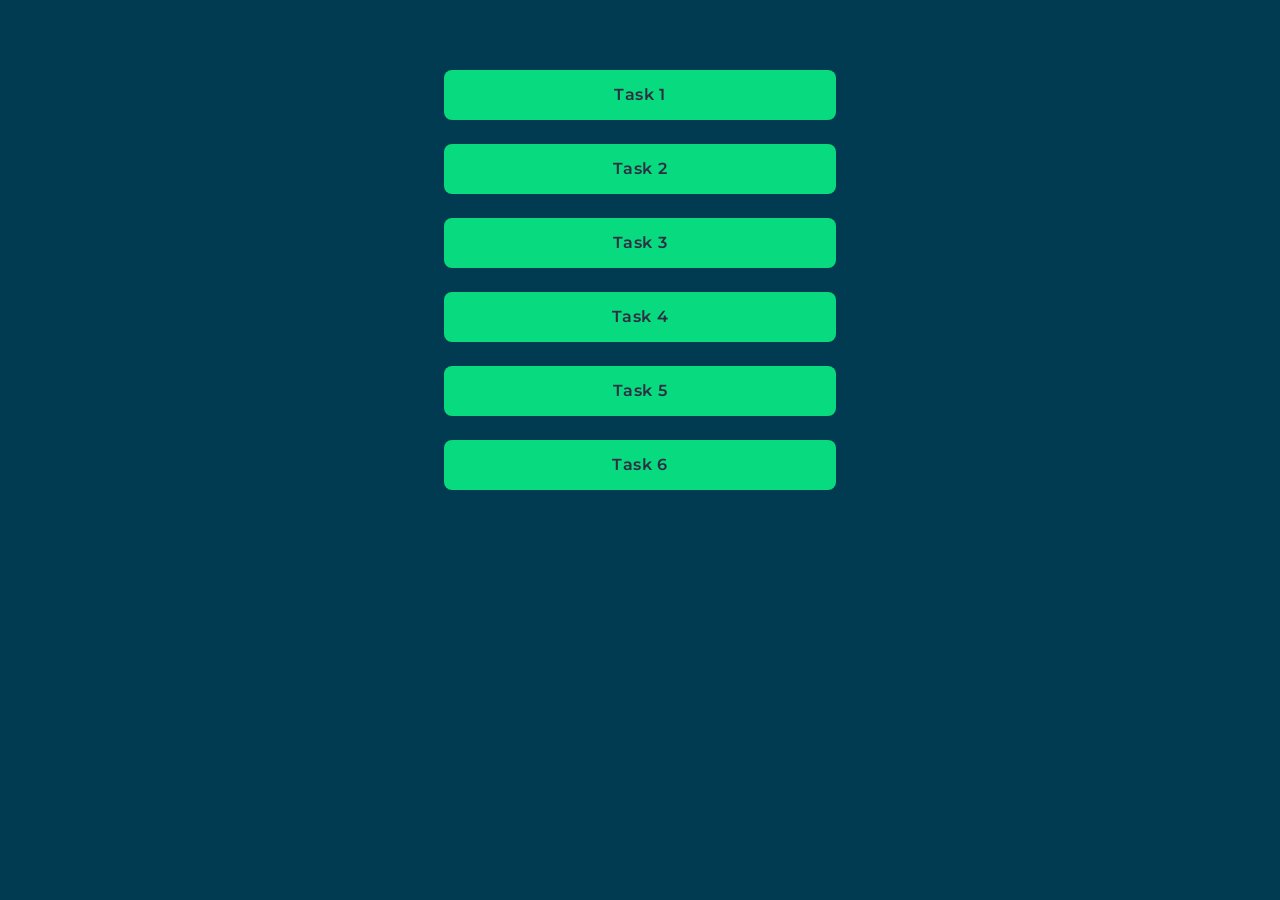
<file: index.html>
<!DOCTYPE html>
<html lang="en">
  <head>
    <meta charset="UTF-8" />
    <meta http-equiv="X-UA-Compatible" content="IE=edge" />
    <meta name="viewport" content="width=device-width, initial-scale=1.0" />
    <title>Homework 7</title>

    <link
      rel="stylesheet"
      href="https://cdnjs.cloudflare.com/ajax/libs/modern-normalize/3.0.0/modern-normalize.min.css"
      integrity="sha512-3axTZ/bKFZH5/qLFTl4U+mDbBDFW+5QO5L7D1HnOhlhJbcNDIVJxoNm6It77g0eUdzfKZlHirayqRC2qJaAOJw=="
      crossorigin="anonymous"
      referrerpolicy="no-referrer"
    />

    <link rel="preconnect" href="https://fonts.googleapis.com" />
    <link rel="preconnect" href="https://fonts.gstatic.com" crossorigin />
    <link
      href="https://fonts.googleapis.com/css2?family=Montserrat:wght@100..900&display=swap"
      rel="stylesheet"
    />

    <link rel="stylesheet" href="./css/common.css" />
  </head>
  <body class="tasks-page">
    <div class="container container-tasks-page">
      <ul>
        <li><a href="./task-1.html">Task 1</a></li>
        <li><a href="./task-2.html">Task 2</a></li>
        <li><a href="./task-3.html">Task 3</a></li>
        <li><a href="./task-4.html">Task 4</a></li>
        <li><a href="./task-5.html">Task 5</a></li>
        <li><a href="./task-6.html">Task 6</a></li>
      </ul>
    </div>
  </body>
</html>
</file>
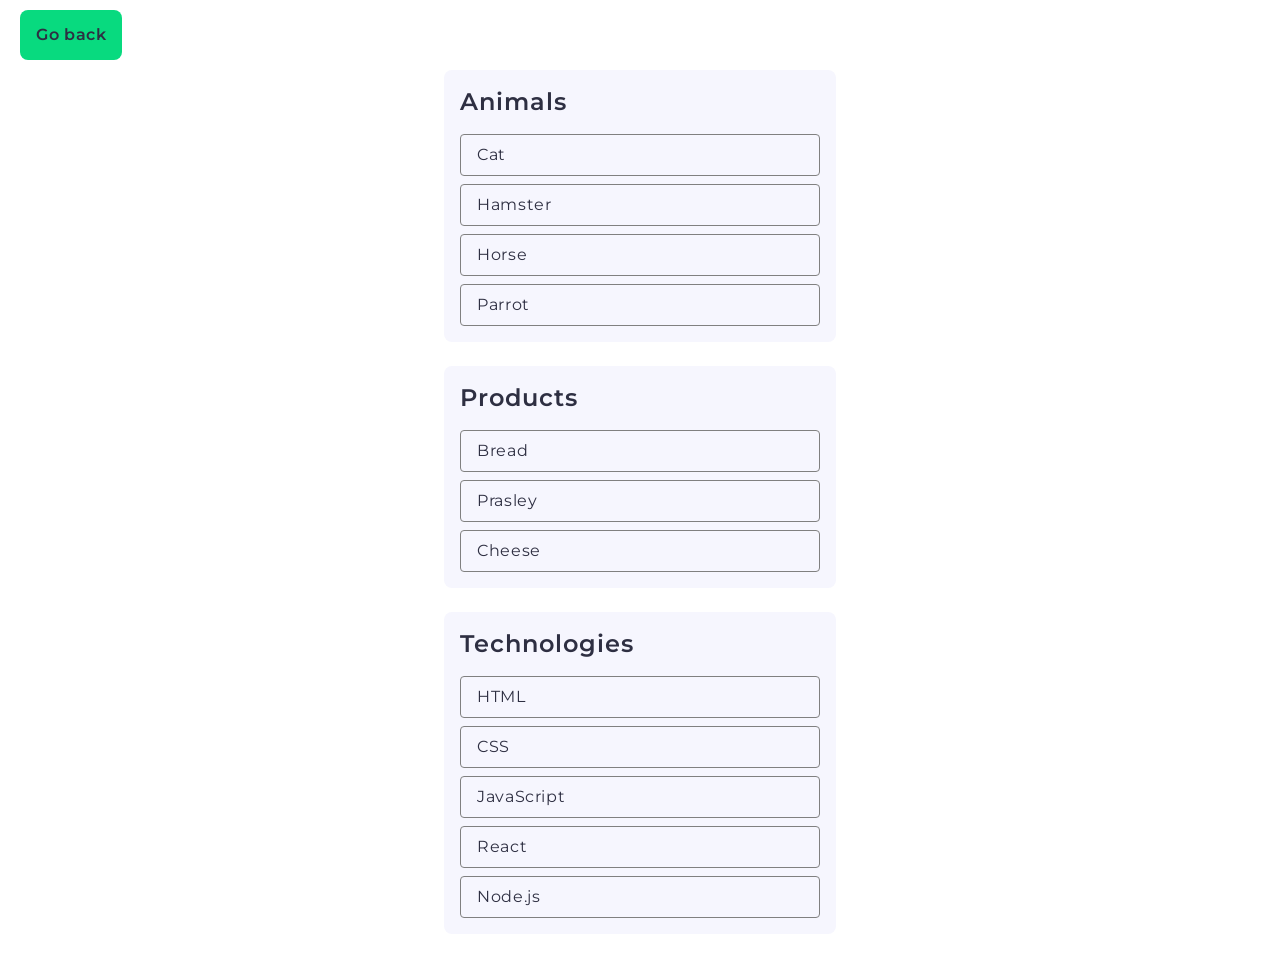
<file: task-1.html>
<!DOCTYPE html>
<html lang="en">
  <head>
    <meta charset="UTF-8" />
    <meta http-equiv="X-UA-Compatible" content="IE=edge" />
    <meta name="viewport" content="width=device-width, initial-scale=1.0" />
    <title>Task 1</title>

    <link
      rel="stylesheet"
      href="https://cdnjs.cloudflare.com/ajax/libs/modern-normalize/3.0.0/modern-normalize.min.css"
      integrity="sha512-3axTZ/bKFZH5/qLFTl4U+mDbBDFW+5QO5L7D1HnOhlhJbcNDIVJxoNm6It77g0eUdzfKZlHirayqRC2qJaAOJw=="
      crossorigin="anonymous"
      referrerpolicy="no-referrer"
    />

    <link rel="preconnect" href="https://fonts.googleapis.com" />
    <link rel="preconnect" href="https://fonts.gstatic.com" crossorigin />
    <link
      href="https://fonts.googleapis.com/css2?family=Montserrat:wght@100..900&display=swap"
      rel="stylesheet"
    />

    <link rel="stylesheet" href="./css/common.css" />
  </head>
  <body>
    <div class="container container-task-one">
      <p><a class="go-back-link" href="./index.html">Go back</a></p>

      <ul id="categories">
        <li class="item">
          <h2>Animals</h2>

          <ul>
            <li>Cat</li>
            <li>Hamster</li>
            <li>Horse</li>
            <li>Parrot</li>
          </ul>
        </li>
        <li class="item">
          <h2>Products</h2>

          <ul>
            <li>Bread</li>
            <li>Prasley</li>
            <li>Cheese</li>
          </ul>
        </li>
        <li class="item">
          <h2>Technologies</h2>

          <ul>
            <li>HTML</li>
            <li>CSS</li>
            <li>JavaScript</li>
            <li>React</li>
            <li>Node.js</li>
          </ul>
        </li>
      </ul>
    </div>

    <script src="./js/task-1.js" type="module"></script>
  </body>
</html>
</file>
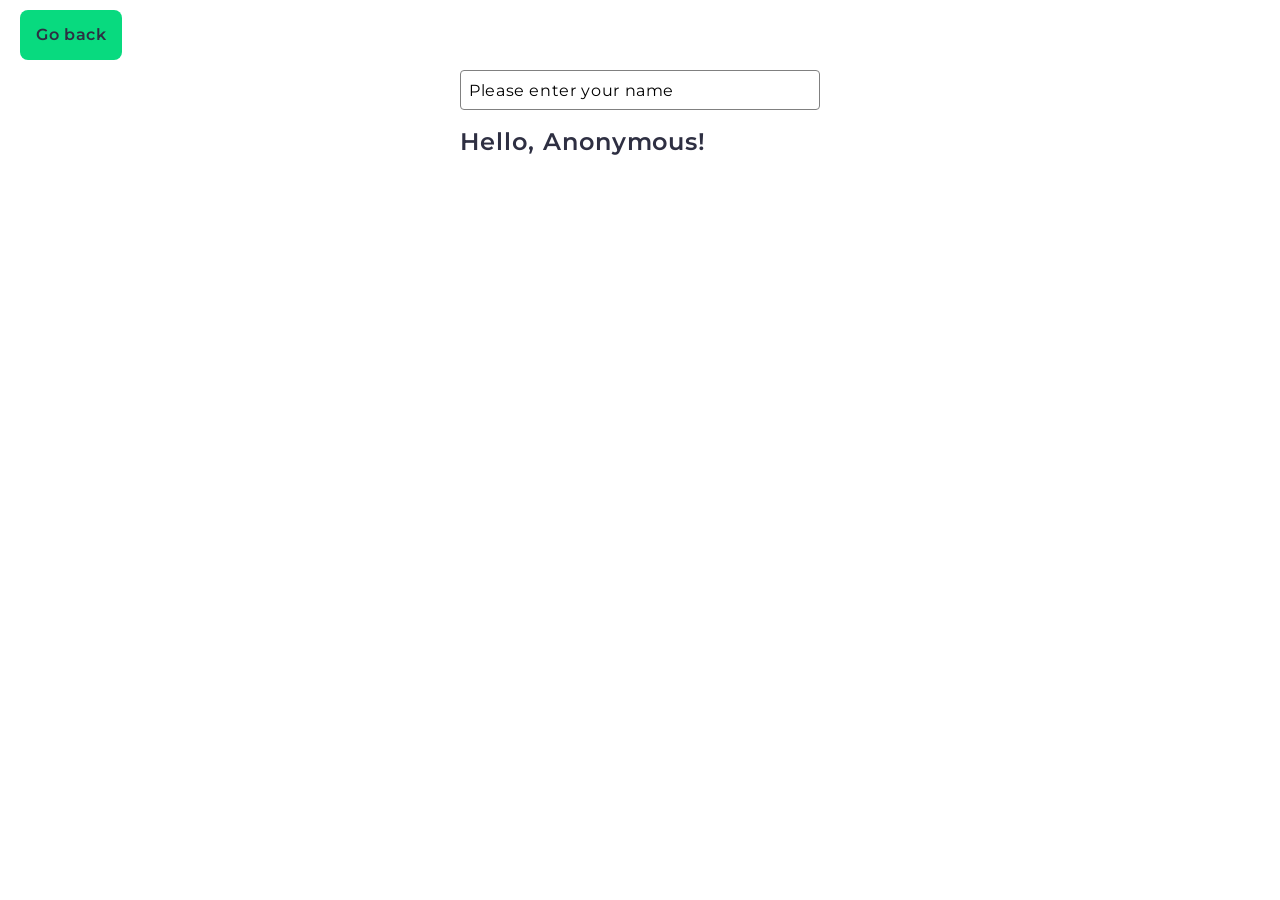
<file: task-3.html>
<!DOCTYPE html>
<html lang="en">
  <head>
    <meta charset="UTF-8" />
    <meta http-equiv="X-UA-Compatible" content="IE=edge" />
    <meta name="viewport" content="width=device-width, initial-scale=1.0" />
    <title>Task 3</title>

    <link
      rel="stylesheet"
      href="https://cdnjs.cloudflare.com/ajax/libs/modern-normalize/3.0.0/modern-normalize.min.css"
      integrity="sha512-3axTZ/bKFZH5/qLFTl4U+mDbBDFW+5QO5L7D1HnOhlhJbcNDIVJxoNm6It77g0eUdzfKZlHirayqRC2qJaAOJw=="
      crossorigin="anonymous"
      referrerpolicy="no-referrer"
    />

    <link rel="preconnect" href="https://fonts.googleapis.com" />
    <link rel="preconnect" href="https://fonts.gstatic.com" crossorigin />
    <link
      href="https://fonts.googleapis.com/css2?family=Montserrat:wght@100..900&display=swap"
      rel="stylesheet"
    />

    <link rel="stylesheet" href="./css/common.css" />
  </head>
  <body>
    <div class="container container-task-three">
      <p><a class="go-back-link" href="./index.html">Go back</a></p>

      <input type="text" id="name-input" placeholder="Please enter your name" />
      <h1>Hello, <span id="name-output">Anonymous</span>!</h1>
    </div>

    <script src="./js/task-3.js" type="module"></script>
  </body>
</html>
</file>
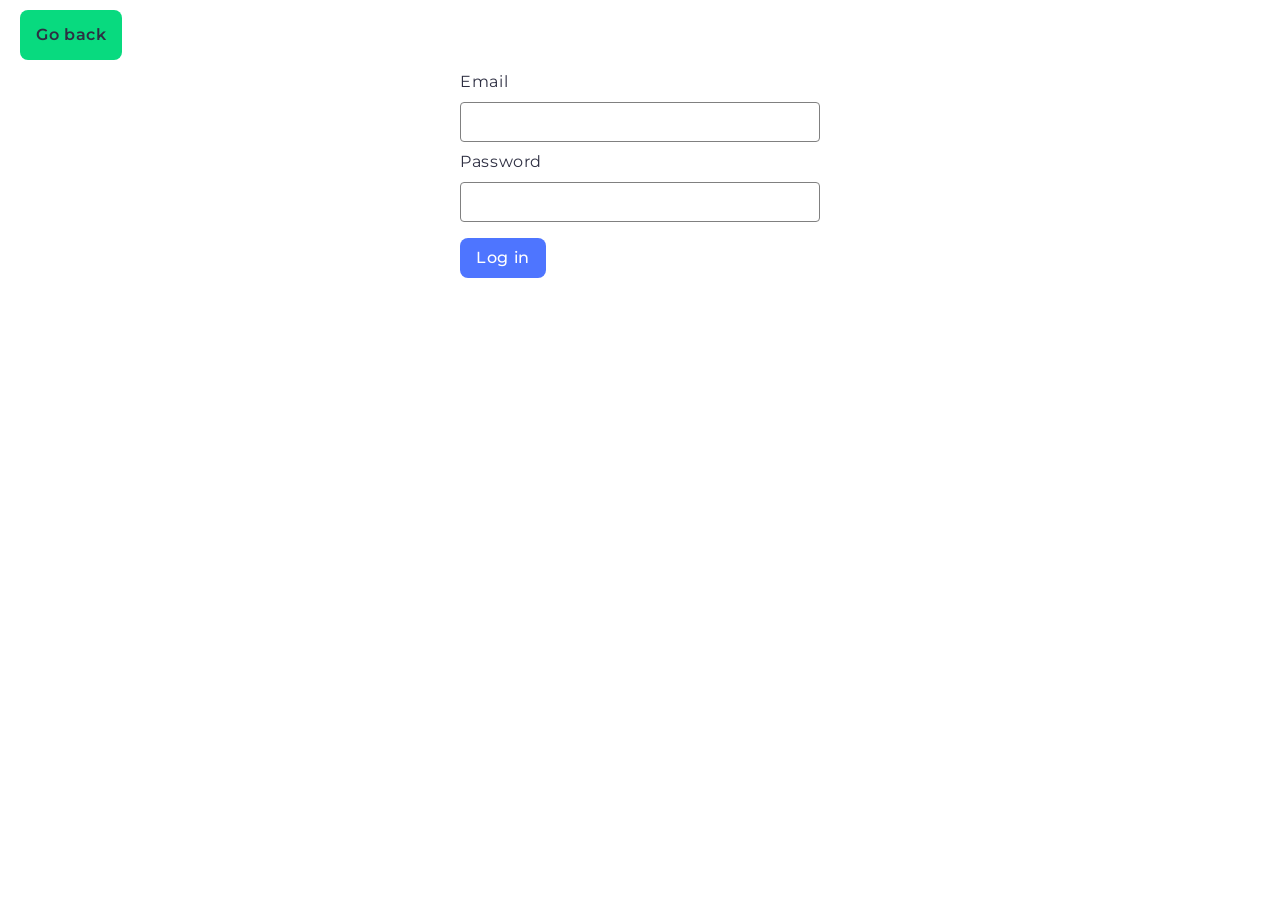
<file: task-4.html>
<!DOCTYPE html>
<html lang="en">
  <head>
    <meta charset="UTF-8" />
    <meta http-equiv="X-UA-Compatible" content="IE=edge" />
    <meta name="viewport" content="width=device-width, initial-scale=1.0" />
    <title>Task 4</title>

    <link
      rel="stylesheet"
      href="https://cdnjs.cloudflare.com/ajax/libs/modern-normalize/3.0.0/modern-normalize.min.css"
      integrity="sha512-3axTZ/bKFZH5/qLFTl4U+mDbBDFW+5QO5L7D1HnOhlhJbcNDIVJxoNm6It77g0eUdzfKZlHirayqRC2qJaAOJw=="
      crossorigin="anonymous"
      referrerpolicy="no-referrer"
    />

    <link rel="preconnect" href="https://fonts.googleapis.com" />
    <link rel="preconnect" href="https://fonts.gstatic.com" crossorigin />
    <link
      href="https://fonts.googleapis.com/css2?family=Montserrat:wght@100..900&display=swap"
      rel="stylesheet"
    />

    <link rel="stylesheet" href="./css/common.css" />
  </head>
  <body>
    <div class="container container-task-four">
      <p><a class="go-back-link" href="./index.html">Go back</a></p>

      <form class="login-form">
        <label>
          Email
          <input type="email" name="email" />
        </label>
        <label>
          Password
          <input type="password" name="password" />
        </label>
        <button type="submit">Log in</button>
      </form>
    </div>

    <script src="./js/task-4.js" type="module"></script>
  </body>
</html>
</file>
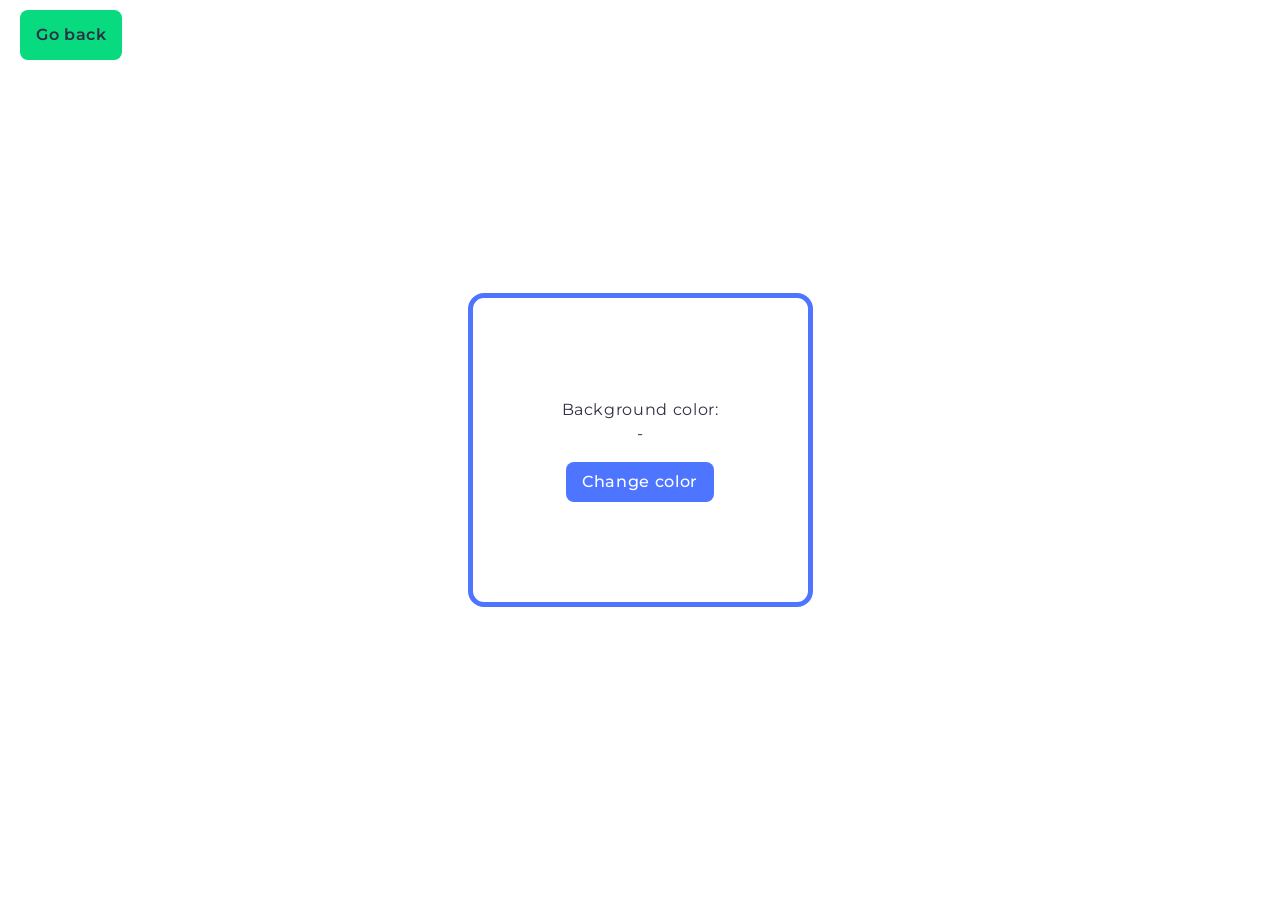
<file: task-5.html>
<!DOCTYPE html>
<html lang="en">
  <head>
    <meta charset="UTF-8" />
    <meta http-equiv="X-UA-Compatible" content="IE=edge" />
    <meta name="viewport" content="width=device-width, initial-scale=1.0" />
    <title>Task 5</title>

    <link
      rel="stylesheet"
      href="https://cdnjs.cloudflare.com/ajax/libs/modern-normalize/3.0.0/modern-normalize.min.css"
      integrity="sha512-3axTZ/bKFZH5/qLFTl4U+mDbBDFW+5QO5L7D1HnOhlhJbcNDIVJxoNm6It77g0eUdzfKZlHirayqRC2qJaAOJw=="
      crossorigin="anonymous"
      referrerpolicy="no-referrer"
    />

    <link rel="preconnect" href="https://fonts.googleapis.com" />
    <link rel="preconnect" href="https://fonts.gstatic.com" crossorigin />
    <link
      href="https://fonts.googleapis.com/css2?family=Montserrat:wght@100..900&display=swap"
      rel="stylesheet"
    />

    <link rel="stylesheet" href="./css/common.css" />
  </head>
  <body>
    <div class="container container-task-five">
      <p><a class="go-back-link" href="./index.html">Go back</a></p>

      <div class="widget">
        <p>Background color: <span class="color">-</span></p>
        <button type="button" class="change-color">Change color</button>
      </div>
    </div>

    <script src="./js/task-5.js" type="module"></script>
  </body>
</html>
</file>
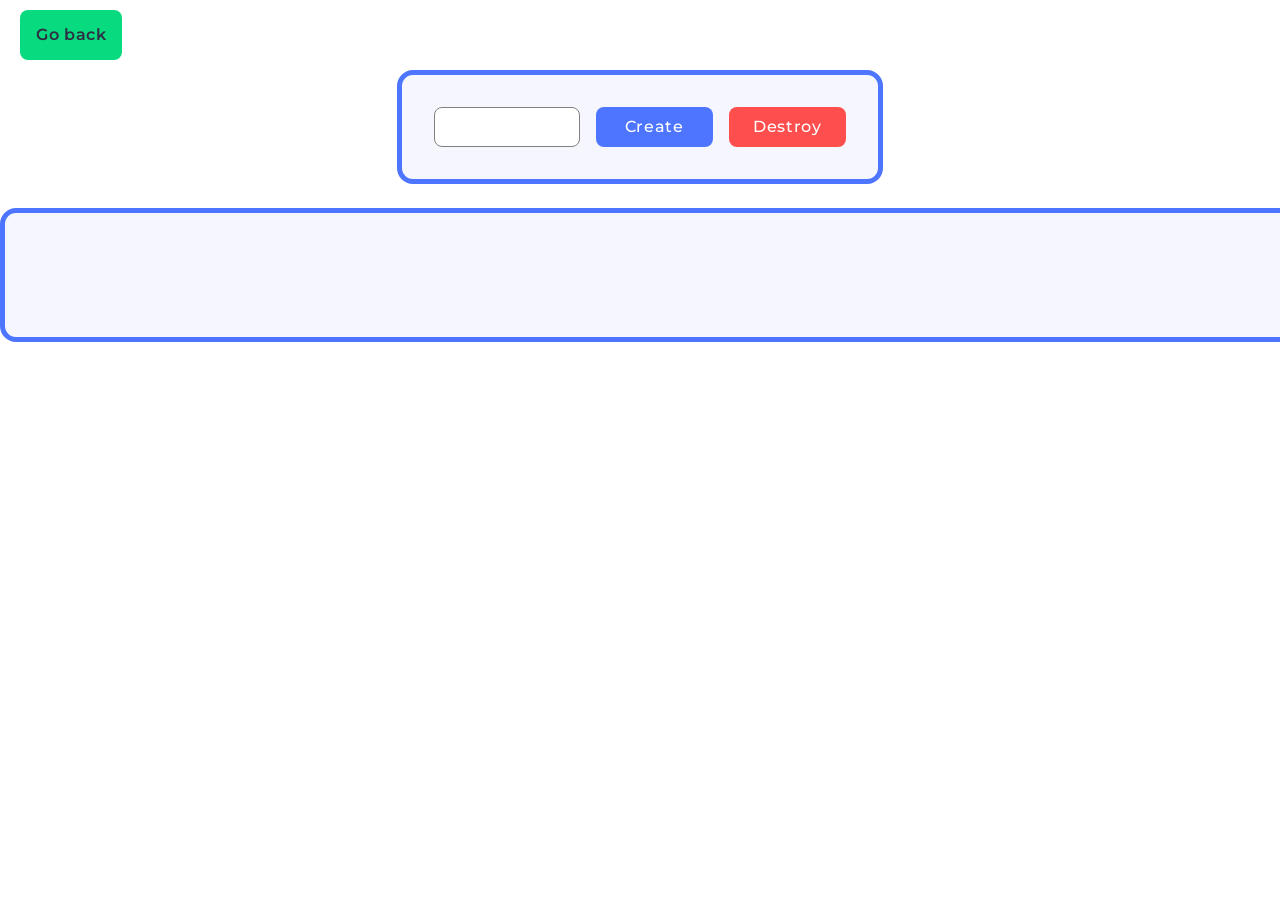
<file: task-6.html>
<!DOCTYPE html>
<html lang="en">
  <head>
    <meta charset="UTF-8" />
    <meta http-equiv="X-UA-Compatible" content="IE=edge" />
    <meta name="viewport" content="width=device-width, initial-scale=1.0" />
    <title>Task 6</title>

    <link
      rel="stylesheet"
      href="https://cdnjs.cloudflare.com/ajax/libs/modern-normalize/3.0.0/modern-normalize.min.css"
      integrity="sha512-3axTZ/bKFZH5/qLFTl4U+mDbBDFW+5QO5L7D1HnOhlhJbcNDIVJxoNm6It77g0eUdzfKZlHirayqRC2qJaAOJw=="
      crossorigin="anonymous"
      referrerpolicy="no-referrer"
    />

    <link rel="preconnect" href="https://fonts.googleapis.com" />
    <link rel="preconnect" href="https://fonts.gstatic.com" crossorigin />
    <link
      href="https://fonts.googleapis.com/css2?family=Montserrat:wght@100..900&display=swap"
      rel="stylesheet"
    />

    <link rel="stylesheet" href="./css/common.css" />
  </head>
  <body>
    <p><a class="go-back-link" href="./index.html">Go back</a></p>

    <div class="container container-task-six">
      <div id="controls">
        <input type="number" min="1" max="100" step="1" />
        <button type="button" data-create>Create</button>
        <button type="button" data-destroy>Destroy</button>
      </div>
    </div>

    <div class="boxes-container">
      <div id="boxes"></div>
    </div>

    <script src="./js/task-6.js" type="module"></script>
  </body>
</html>
</file>
<file: css/common.css>
/* ================ COMMON STYLES ================ */
* {
  box-sizing: border-box;
}

h1,
h2,
h3,
h4,
h5,
h6,
p {
  margin-top: 0;
  margin-bottom: 0;
}

img {
  display: block;
}

ul,
ol {
  margin-top: 0;
  margin-bottom: 0;
  padding-left: 0;
  list-style-type: none;
}

a {
  color: inherit;
  text-decoration: none;
}

button {
  cursor: pointer;
}

body {
  font-family: "Montserrat", sans-serif;
  -webkit-font-smoothing: antialiased;
  -moz-osx-font-smoothing: grayscale;

  color: #2e2f42;
  background-color: #ffffff;
  line-height: 1.5;

  margin: 0;
  padding: 0;
}

.container {
  margin-left: auto;
  margin-right: auto;
}

.container-tasks-page {
  max-width: 440px;
  padding: 24px;
  padding-top: 70px;
}

.tasks-page {
  background-color: #003b51;
}

.container-tasks-page ul {
  display: flex;
  flex-direction: column;
  row-gap: 24px;
}

.container-tasks-page a {
  display: flex;
  align-items: center;
  justify-content: center;

  font-weight: 600;
  letter-spacing: 0.04em;
  height: 50px;
  min-width: 100px;
  padding: 8px 16px;
  border-radius: 8px;
  outline: none;

  background-color: #08da7f;
  transition: background-color 250ms ease-in-out;
}

.container-tasks-page a:hover,
.container-tasks-page a:focus {
  background-color: #0bba6e;
}

.go-back-link {
  position: absolute;
  top: 10px;
  left: 20px;

  display: flex;
  align-items: center;
  justify-content: center;

  font-weight: 600;
  letter-spacing: 0.04em;
  height: 50px;
  min-width: 100px;
  padding: 8px 16px;
  border-radius: 8px;
  outline: none;

  background-color: #08da7f;
  transition: background-color 250ms ease-in-out;
}

.go-back-link:hover,
.go-back-link:focus {
  background-color: #0bba6e;
}

/* ==================== Task-1 styles ==================== */
.container-task-one {
  max-width: 440px;
  padding: 24px;
  padding-top: 70px;
}

#categories {
  display: flex;
  flex-direction: column;
  row-gap: 24px;
}

#categories > li.item {
  border-radius: 8px;
  padding: 16px;
  width: 392px;

  background-color: #f6f6fe;
}

#categories > li.item > h2 {
  font-weight: 600;
  line-height: 1.33333;
  letter-spacing: 0.04em;

  margin-bottom: 16px;
}

#categories > li.item > ul {
  display: flex;
  flex-direction: column;
  row-gap: 8px;
}

#categories > li.item li {
  border: 1px solid #808080;
  border-radius: 4px;
  width: 360px;

  padding: 8px 16px;

  font-weight: 400;
  font-size: 16px;
  line-height: 1.5;
  letter-spacing: 0.04em;
  color: #2e2f42;
}
/* ==================== /Task-1 styles ==================== */

/* ==================== Task-2 styles ==================== */
.container-task-two {
  width: 1176px;
  padding: 24px;
  padding-top: 70px;
}

.container-task-two > ul {
  display: flex;
  flex-wrap: wrap;
  gap: 48px 24px;
}

.gallery-list-img {
  width: 360px;
  height: 300px;
  object-fit: cover;
  background-repeat: no-repeat;
}
/* ==================== /Task-2 styles ==================== */

/* ==================== Task-3 styles ==================== */
.container-task-three {
  width: 408px;
  padding: 24px;
  padding-top: 70px;
}

input#name-input {
  border: 1px solid #808080;
  transition: border-color 250ms ease-in-out;
  border-radius: 4px;
  width: 360px;
  height: 40px;

  font-size: 16px;
  letter-spacing: 0.04em;

  padding-left: 8px;
  margin-bottom: 16px;
}

input#name-input::placeholder {
  color: inherit;
}

.container-task-three h1 {
  font-weight: 600;
  font-size: 24px;
  line-height: 1.33333;
  letter-spacing: 0.04em;
}
/* ==================== /Task-3 styles ==================== */

/* ==================== Task-4 styles ==================== */
.container-task-four {
  width: 408px;
  padding: 24px;
  padding-top: 70px;
}

.login-form label {
  display: block;
  margin-bottom: 8px;

  letter-spacing: 0.04em;
}

.login-form label:last-of-type {
  margin-bottom: 16px;
}

.login-form input {
  padding-left: 8px;
  margin-top: 8px;

  border: 1px solid #808080;
  transition: border-color 250ms ease-in-out;
  border-radius: 4px;
  width: 360px;
  height: 40px;

  letter-spacing: 0.04em;

  outline: none;
}

.login-form input:hover,
.login-form input:focus {
  border-color: #000;
}

.login-form button {
  display: flex;
  align-items: center;
  justify-content: center;

  border-radius: 8px;
  padding: 8px 16px;
  min-width: 86px;
  border: none;
  outline: none;

  font-weight: 500;
  line-height: 1.5;
  letter-spacing: 0.04em;
  color: #fff;

  background-color: #4e75ff;
  transition: background-color 250ms ease-in-out;
}

.login-form button:hover,
.login-form button:focus {
  background-color: #6c8cff;
}
/* ==================== /Task-4 styles ==================== */

/* ==================== Task-5 styles ==================== */
.container-task-five {
  width: 345px;
  height: 100vh;
  display: flex;
  align-items: center;
}

.widget {
  background-color: #ffffff;
  padding: 100px 88px;

  border: 5px solid #4e75ff;
  border-radius: 16px;
}

.widget p {
  text-align: center;
  letter-spacing: 0.04em;
  padding-bottom: 16px;
}

.widget button {
  display: flex;
  align-items: center;
  justify-content: center;

  border-radius: 8px;
  padding: 8px 16px;
  margin-left: auto;
  margin-right: auto;
  min-width: 148px;
  border: none;
  outline: none;

  font-weight: 500;
  line-height: 1.5;
  letter-spacing: 0.04em;
  color: #fff;

  background-color: #4e75ff;
  transition: background-color 250ms ease-in-out;
}

.widget button:hover,
.widget button:focus {
  background-color: #6c8cff;
}
/* ==================== /Task-5 styles ==================== */

/* ==================== Task-6 styles ==================== */
.container-task-six {
  display: flex;
  flex-direction: column;
  row-gap: 16px;
  width: 534px;
  padding: 24px;
  padding-top: 70px;
  align-items: center;
}

#controls {
  display: flex;
  column-gap: 16px;

  width: 100%;

  border: 5px solid #4e75ff;
  border-radius: 16px;
  padding: 32px;
  background-color: #f6f6fe;
}

#controls input {
  border: 1px solid #808080;
  transition: border-color 250ms ease-in-out;
  border-radius: 8px;
  padding-left: 8px;

  text-align: center;
  width: 150px;
  height: 40px;

  letter-spacing: 0.04em;
  outline: none;
}

#controls input:hover,
#controls input:focus {
  border-color: #000;
}

#controls button {
  display: flex;
  display: inline-flex;
  align-items: center;
  justify-content: center;

  width: 120px;

  border-radius: 8px;
  padding: 8px 16px;
  border: none;
  outline: none;

  font-weight: 500;
  line-height: 1.5;
  letter-spacing: 0.04em;
  color: #fff;

  transition: background-color 250ms ease-in-out;
}

#controls button:nth-of-type(1) {
  background-color: #4e75ff;
}

#controls button:nth-of-type(1):hover,
#controls button:nth-of-type(1):focus {
  background-color: #6c8cff;
}

#controls button:nth-of-type(2) {
  background-color: #ff4e4e;
}

#controls button:nth-of-type(2):hover,
#controls button:nth-of-type(2):focus {
  background-color: #ff7070;
}

#boxes {
  display: flex;
  justify-content: center;
  align-items: center;

  flex-wrap: wrap;
  gap: 40px;

  width: 100%;
  min-height: 134px;

  border: 5px solid #4e75ff;
  border-radius: 16px;

  padding: 32px;
  background-color: #f6f6fe;
}

.boxes-container {
  margin-left: auto;
  margin-right: auto;

  width: 1440px;
}
/* ==================== /Task-6 styles ==================== */
</file>
